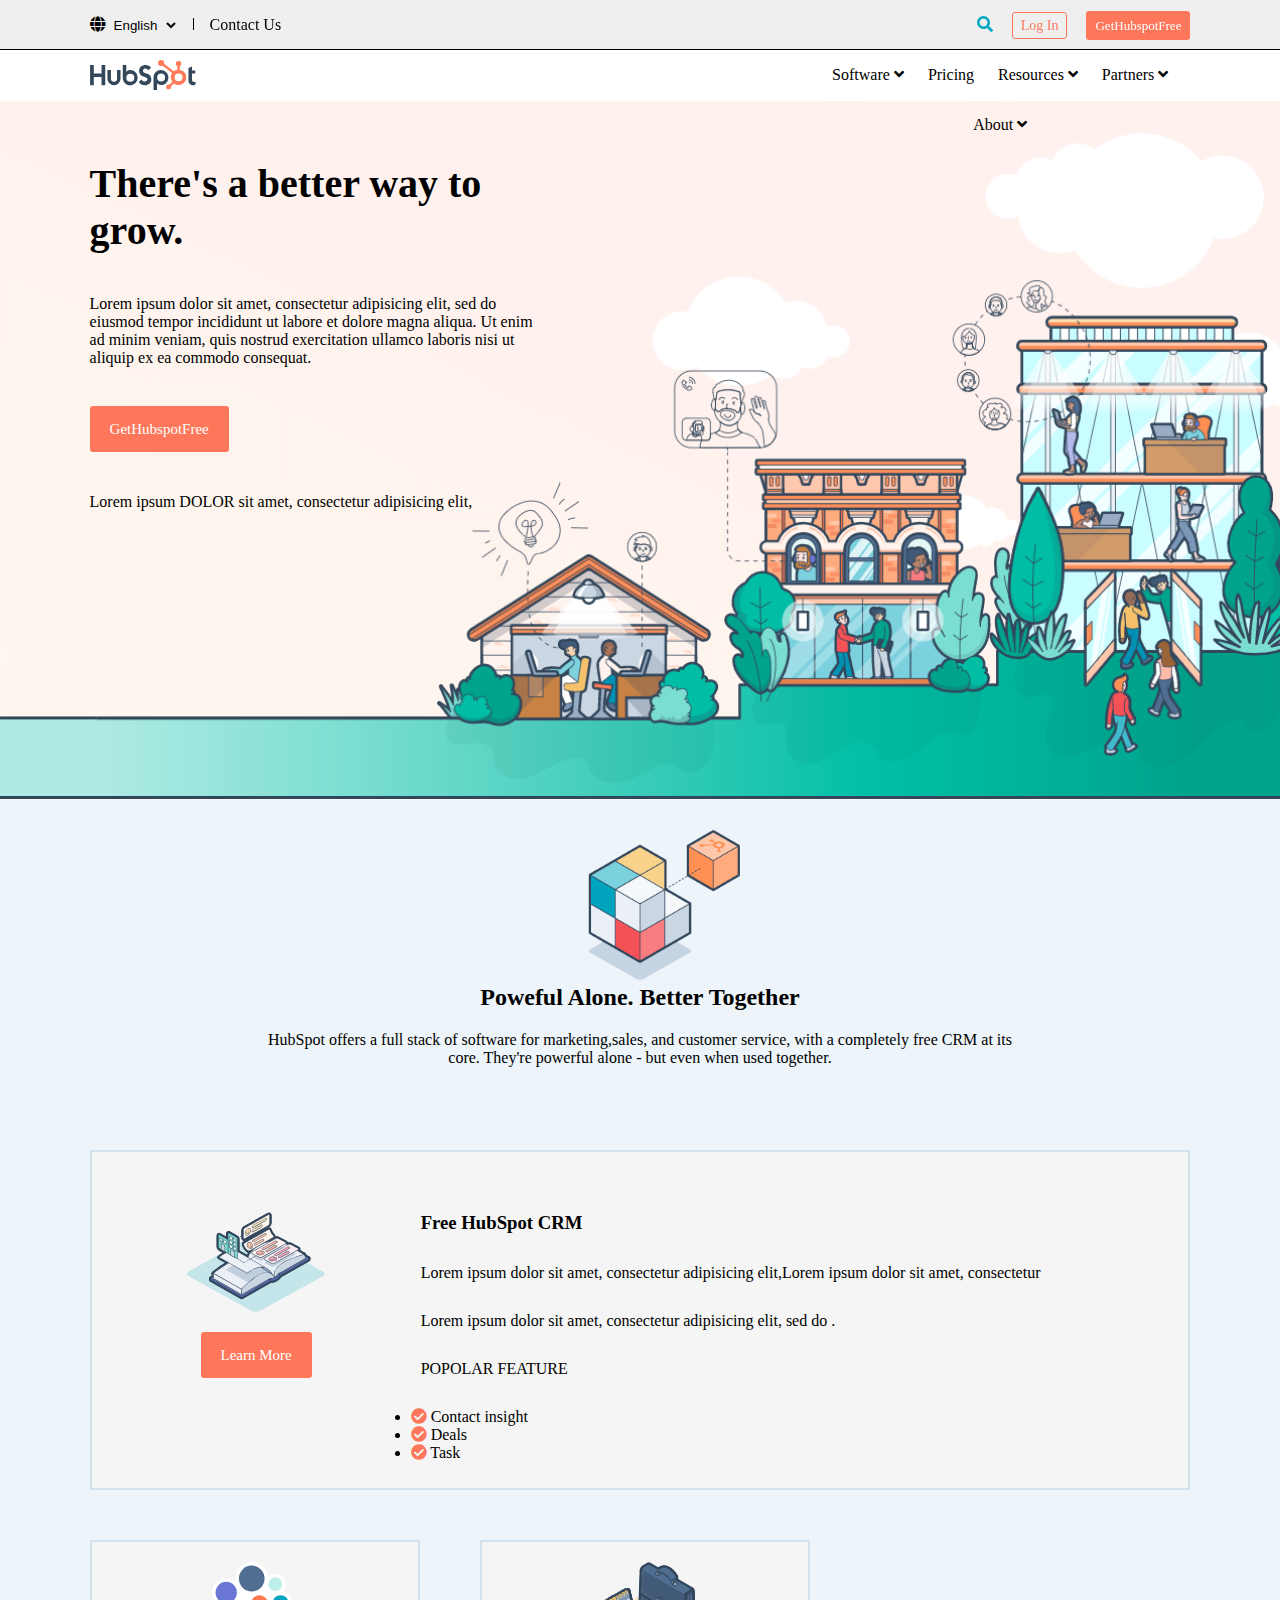
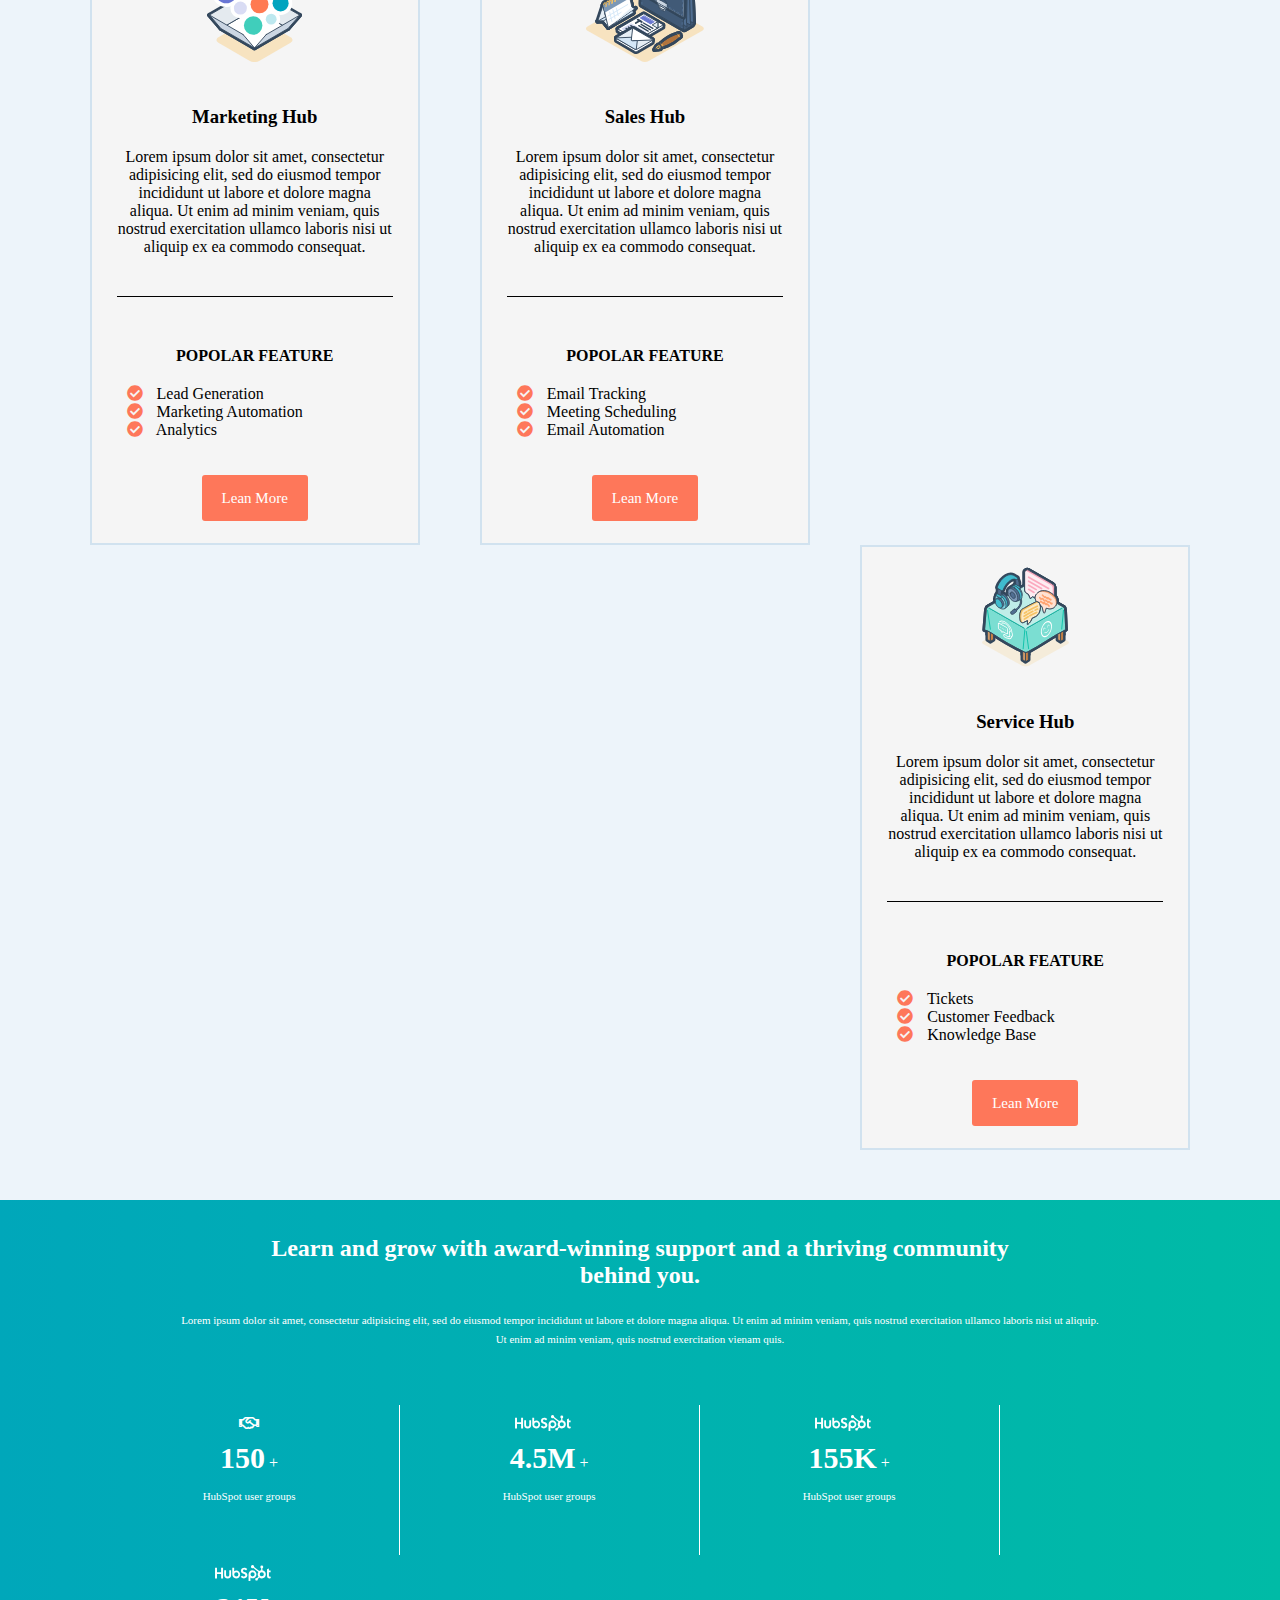
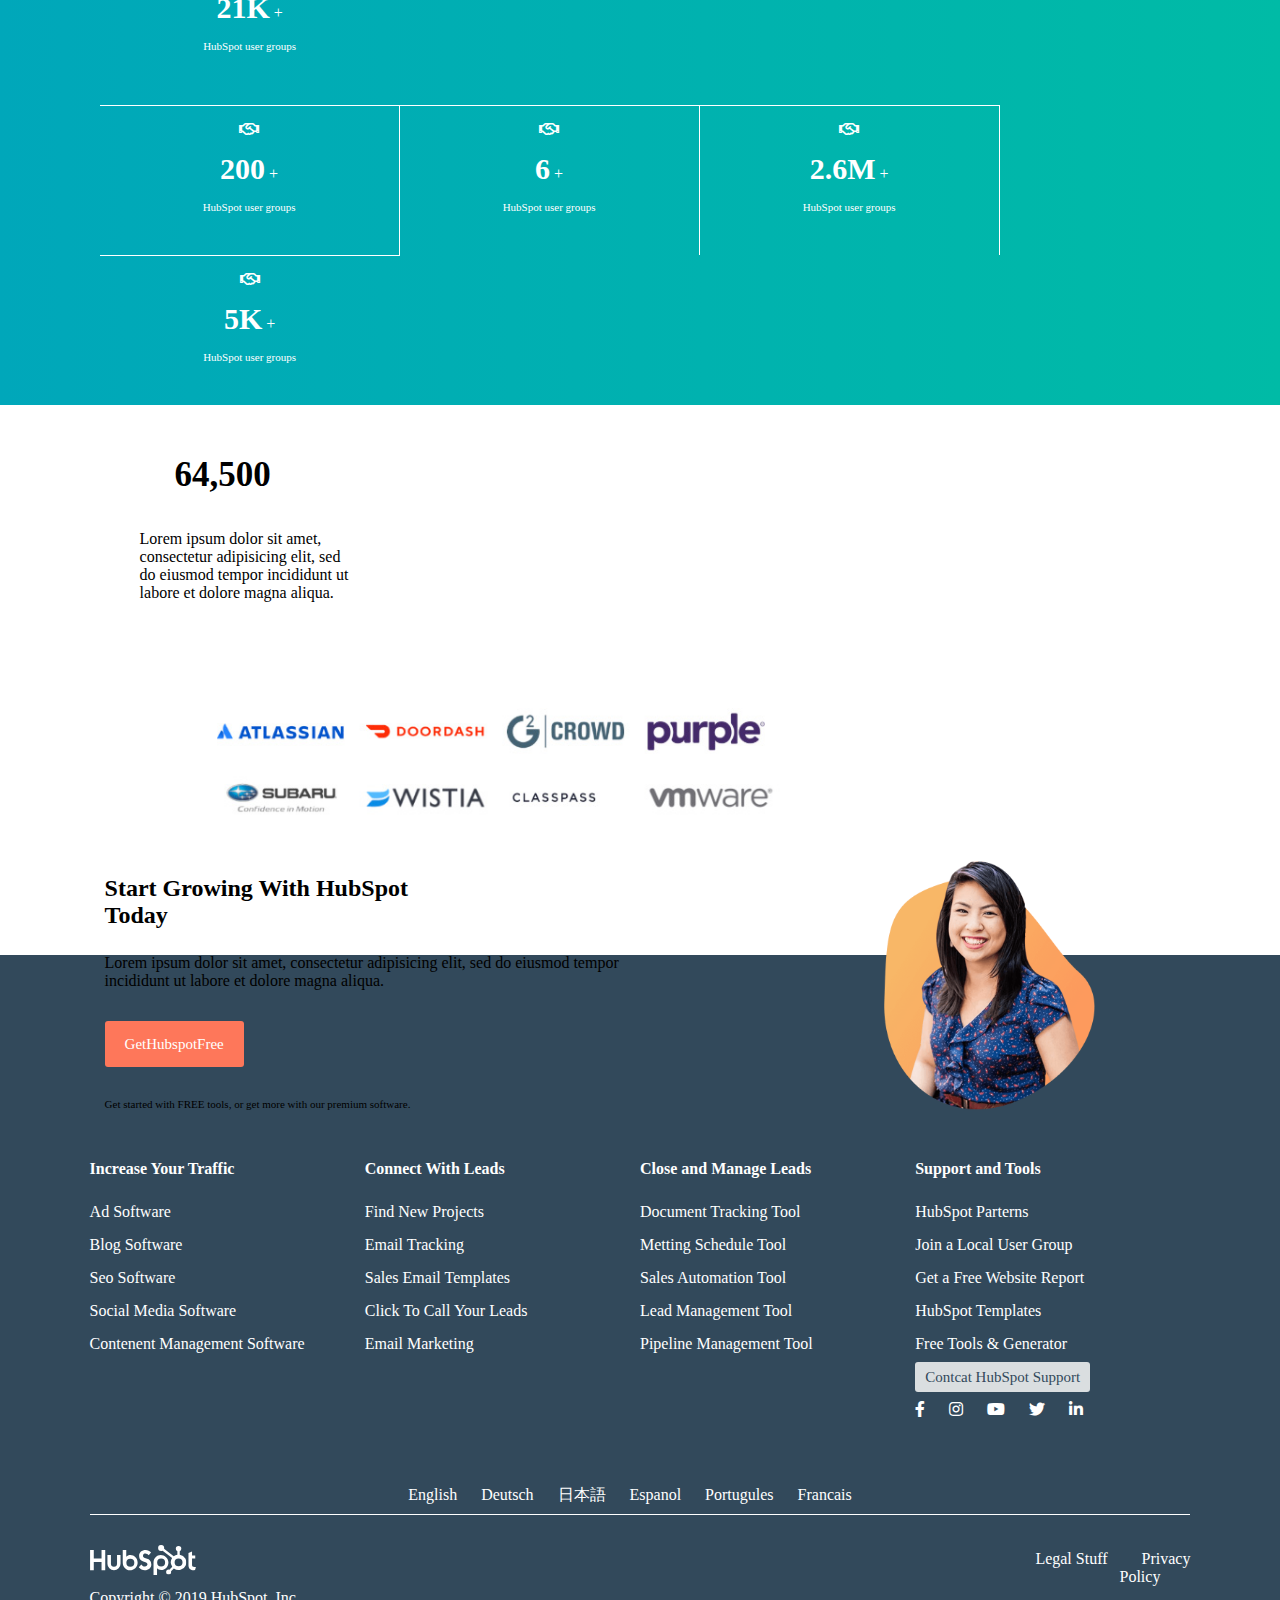
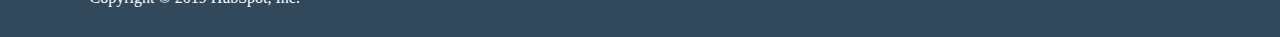
<file: index.html>
<!DOCTYPE html>
<html lang="en" dir="ltr">
  <head>
    <meta charset="utf-8">
    <link rel="stylesheet" href="https://cdnjs.cloudflare.com/ajax/libs/font-awesome/5.13.0/css/all.min.css">
    <link rel="stylesheet" href="css/main.css">
    <title>HubSpot</title>
  </head>
  <body>

<!-- 2 MENU IN ALTO -->

<header>

  <!-- BARRA FISSA -->

<div class="barrafix">
  <div class="centratura">
    <div class="fix50">
      <ul>
        <li> <a href="#"><i class="fas fa-globe"></i></a> </li>
        <li> <a href="#"> <select>
          <option value="">English</option>
          <option value="">Deutsch</option>
          <option value="">日本語</option>

      </select> </a> </li>
      <li id="asta" > <a href="#"></a> </li>
        <li> <a href="#"> Contact Us</a> </li>
      </ul>

    </div>
    <div class="fix50">
      <ul>
        <li id="li-1"> <a href="#"><i id=lente class="fas fa-search"></i></a> </li>
        <li id="li-2"> <a id="bot-bianco"href="#"> Log In</a> </li>
        <li> <a class="bottone-arancio"href="#"> GetHubspotFree</a> </li>
      </ul>

    </div>
  </div>
</div>

  <!-- BARRALOGOMENU -->
  <div class="barralogomenu">
      <div class="centratura">
        <div class="riga5">
          <img src="img/logo.svg" alt="logo">
        </div>
        <div class="riga5">

        </div>
        <div class="riga50x">
          <nav>
            <ul>
              <li><a href="#">Software <i class="fas fa-angle-down"></i></a></li>
              <li><a href="#">Pricing</li>
              <li><a href="#">Resources <i class="fas fa-angle-down"></i></a></li>
              <li><a href="#">Partners <i class="fas fa-angle-down"></i></a></li>
              <li><a href="#">About <i class="fas fa-angle-down"></i></a></li>
            </ul>
          </nav>
        </div>
      </div>
  </div>

</header>
<!--  -->

<main>

  <!-- SETTORE CASETTE ROSA -->
  <div id="settorerosa">
    <div class="centratura">
      <div class="bloccotesto">

        <div class="titolo">
          <h1>There's a better way to</h1>
          <p><h1>grow.</h1>
        </div>
        <div class="bloccotxt">
          Lorem ipsum dolor sit amet, consectetur adipisicing elit, sed do eiusmod tempor incididunt ut labore et dolore magna aliqua. Ut enim ad minim veniam, quis nostrud exercitation ullamco laboris nisi ut aliquip ex ea commodo consequat.
        </div>
        <p id="but" > <a class="bottone-arancio"href="#">GetHubspotFree</a> </p>
        <div class="bloccotxt">
          <p>Lorem ipsum DOLOR sit amet, consectetur adipisicing elit,</p>
        </div>


      </div>

    </div>

  </div>

  <!-- SETTORE GRIGIO CENTRALE -->
  <div id="settoregrigio">
    <div class="centratura">
      <!-- SEZIONE DOVE C'E' CUBO -->
      <div class="colonna100">
        <img id="cubo" src="img/cube.png" alt="cubo">
        <p><h2>Poweful Alone. Better Together</h2></p>

        <p>HubSpot offers a full stack of software for marketing,sales, and customer service, with a completely free CRM at its</p>
        <p>core. They're powerful alone - but even when used together.</p>

      </div>
      <!-- SEZIONE DOVE C'è CRM -->
      <div class="crm">
        <div class="colonnacrm">
          <img src="img/CRM-Illustration.svg" alt="libro">
          <p> <a class="bottone-arancio" href="#">Learn More</a> </p>
        </div>
        <div class="colonnacrm2">
          <h3>Free HubSpot CRM</h3>
          <p>Lorem ipsum dolor sit amet, consectetur adipisicing elit,Lorem ipsum dolor sit amet, consectetur  </p><p> Lorem ipsum dolor sit amet, consectetur adipisicing elit, sed do .</p>
          <p>POPOLAR FEATURE </p>
          <p> <ul>
            <li> <i class="fas fa-check-circle"></i> <a href="#">Contact insight</a> </li>
            <li> <i class="fas fa-check-circle"></i> <a href="#">Deals</a> </li>
            <li> <i class="fas fa-check-circle"></i> <a href="#">Task</a> </li>
          </ul> </p>

        </div>

      </div>
      <!-- BLOCCO CON 3 COLONNE -->
      <div class="trecolonne">

        <div class="colonna33">
          <img src="img/Marketing-Hub-Free.svg" alt="logo">
          <p> <h3>Marketing Hub</h3> </p>
          <p class="txtcolonna">Lorem ipsum dolor sit amet, consectetur adipisicing elit, sed do eiusmod tempor incididunt ut labore et dolore magna aliqua. Ut enim ad minim veniam, quis nostrud exercitation ullamco laboris nisi ut aliquip ex ea commodo consequat.</p>

          <div class="divisore">

          </div>

          <p class="popolar">POPOLAR FEATURE </p>

          <p> <ul>
            <li> <i class="fas fa-check-circle"></i> <a href="#">Lead Generation</a> </li>
            <li> <i class="fas fa-check-circle"></i> <a href="#">Marketing Automation</a> </li>
            <li> <i class="fas fa-check-circle"></i> <a href="#">Analytics</a> </li>
          </ul> </p>
          <p> <a class="bottone-arancio"href="#"> Lean More</a> </p>

        </div>

        <div class="colonna33">
            <img src="img/Sales-Professional-Illustration.svg" alt="logo">
            <p> <h3>Sales Hub</h3> </p>
            <p class="txtcolonna">Lorem ipsum dolor sit amet, consectetur adipisicing elit, sed do eiusmod tempor incididunt ut labore et dolore magna aliqua. Ut enim ad minim veniam, quis nostrud exercitation ullamco laboris nisi ut aliquip ex ea commodo consequat.</p>

            <div class="divisore">

            </div>

            <p class="popolar">POPOLAR FEATURE </p>

            <p> <ul>
              <li> <i class="fas fa-check-circle"></i> <a href="#">Email Tracking</a> </li>
              <li> <i class="fas fa-check-circle"></i> <a href="#">Meeting Scheduling</a> </li>
              <li> <i class="fas fa-check-circle"></i> <a href="#">Email Automation</a> </li>
            </ul> </p>
            <p> <a class="bottone-arancio"href="#"> Lean More</a> </p>
        </div>

        <div class="colonna33dx">
          <img src="img/Service-Hub-Illustration.svg" alt="logo">
          <p> <h3>Service Hub</h3> </p>
          <p class="txtcolonna">Lorem ipsum dolor sit amet, consectetur adipisicing elit, sed do eiusmod tempor incididunt ut labore et dolore magna aliqua. Ut enim ad minim veniam, quis nostrud exercitation ullamco laboris nisi ut aliquip ex ea commodo consequat.</p>

          <div class="divisore">

          </div>

          <p class="popolar">POPOLAR FEATURE </p>

          <p> <ul>
            <li> <i class="fas fa-check-circle"></i> <a href="#">Tickets</a> </li>
            <li> <i class="fas fa-check-circle"></i> <a href="#">Customer Feedback</a> </li>
            <li> <i class="fas fa-check-circle"></i> <a href="#">Knowledge Base</a> </li>
          </ul> </p>
          <p> <a class="bottone-arancio"href="#"> Lean More</a> </p>
      </div>
        </div>
      </div>
    </div>
  </div>

<!-- SETTORE AZZURRO -->
  <div id="settoreazzurro">
    <div class="centratura">
      <div class="colonna100b">
        <div class="settore-azz-titolo">
          <h2>Learn and grow with award-winning support and a thriving community</h2>
          <p> <h2>behind you.</h2> </p>
        </div>
        <div class="txtpiccolo">
          <p> Lorem ipsum dolor sit amet, consectetur adipisicing elit, sed do eiusmod tempor incididunt ut labore et dolore magna aliqua. Ut enim ad minim veniam, quis nostrud exercitation ullamco laboris nisi ut aliquip. </p>
          <p>Ut enim ad minim veniam, quis nostrud exercitation vienam quis. </p>
        </div>
      </div>

      <!-- PRIMA RIGA SCHEMA -->


      <div class="colonna100c">
        <div class="riga1-schema">
          <div class="alto primo">
            <i class="far fa-handshake"></i>
                <h4>150</h4> <span class="piu">+</span>
              <p class="txtpiccolo"> HubSpot user groups</p>
          </div>
          <div class="alto secondo">
            <img class="minilogo"src="img/logo.svg" alt="logo">
                <h4>4.5M</h4> <span class="piu">+</span>
              <p class="txtpiccolo"> HubSpot user groups</p>
          </div>
          <div class="alto terzo">
            <img class="minilogo"src="img/logo.svg" alt="logo">
                <h4>155K</h4> <span class="piu">+</span>
              <p class="txtpiccolo"> HubSpot user groups</p>

          </div>
          <div class="altox quarto">
            <img class="minilogo"src="img/logo.svg" alt="logo">
                <h4>21K</h4> <span class="piu">+</span>
              <p class="txtpiccolo"> HubSpot user groups</p>

          </div>
          </div>

          <!-- SECONDA RIGA SCHEMA -->


          <div class="riga2-schema">
            <div class="basso primo">
              <i class="far fa-handshake"></i>
                  <h4>200</h4> <span class="piu">+</span>
                <p class="txtpiccolo"> HubSpot user groups</p>
            </div>
            <div class="basso secondo">
              <i class="far fa-handshake"></i>
                  <h4>6</h4> <span class="piu">+</span>
                <p class="txtpiccolo"> HubSpot user groups</p>
            </div>
            <div class="basso terzo">
              <i class="far fa-handshake"></i>
                  <h4>2.6M</h4> <span class="piu">+</span>
                <p class="txtpiccolo"> HubSpot user groups</p>
            </div>
            <div class="bassox quarto">
              <i class="far fa-handshake"></i>
                  <h4>5K</h4> <span class="piu">+</span>
                <p class="txtpiccolo"> HubSpot user groups</p>
            </div>
        </div>


        </div>

    </div>

  </div>


  <!-- SETTORE GRIGIO TIPA -->


  <div id="settoretipa">
    <div class="centratura">
      <div class="riga1-tipa">
        <div class="colonna1">
          <h4>64,500</h4>
          <p>Lorem ipsum dolor sit amet, consectetur adipisicing elit, sed do eiusmod tempor incididunt ut labore et dolore magna aliqua.</p>
        </div>
        <div class="colonna2">
          <img id="aziende" src="img/aziende.jpg" alt="aziende">

        </div>
        </div>
        <div class="riga2-tipa">
          <div class="colonna1">
            <h2>Start Growing With HubSpot</h2>
            <p> <h2>Today</h2> </p>
            <p id=testo>Lorem ipsum dolor sit amet, consectetur adipisicing elit, sed do eiusmod tempor incididunt ut labore et dolore magna aliqua. </p>
            <p id="bottone"> <a class="bottone-arancio" href="#"> GetHubspotFree</a> </p>
            <p class="txtpiccolo"> Get started with FREE tools, or get more with our premium software.</p>
          </div>
          <div class="colonna2">
            <img src="img/woman.webp" alt="tipa">
          </div>
      </div>
    </div>
  </div>
</main>

<!-- FOOTER -->
<footer>
  <div class="centratura">
    <div class="footmain">
      <div class="colonna25">
        <h4>Increase Your Traffic</h4>
        <p> <ul>
          <li> <a href="#"> Ad Software</a> </li>
          <li> <a href="#"> Blog Software</a> </li>
          <li> <a href="#"> Seo Software</a> </li>
          <li> <a href="#"> Social Media Software</a> </li>
          <li> <a href="#"> Contenent Management Software</a> </li>
        </ul> </p>

      </div>

      <div class="colonna25">
        <h4>Connect With Leads</h4>
        <p> <ul>
          <li> <a href="#"> Find New Projects</a> </li>
          <li> <a href="#"> Email Tracking</a> </li>
          <li> <a href="#"> Sales Email Templates</a> </li>
          <li> <a href="#"> Click To Call Your Leads</a> </li>
          <li> <a href="#"> Email Marketing</a> </li>
        </ul> </p>
      </div>

      <div class="colonna25">
        <h4>Close and Manage Leads</h4>
        <p> <ul>
          <li> <a href="#"> Document Tracking Tool</a> </li>
          <li> <a href="#"> Metting Schedule Tool</a> </li>
          <li> <a href="#"> Sales Automation Tool</a> </li>
          <li> <a href="#"> Lead Management Tool</a> </li>
          <li> <a href="#"> Pipeline Management Tool</a> </li>
        </ul> </p>
      </div>

      <div class="colonna25">
        <h4>Support and Tools</h4>
        <p> <ul>
          <li> <a href="#"> HubSpot Parterns</a> </li>
          <li> <a href="#"> Join a Local User Group</a> </li>
          <li> <a href="#"> Get a Free Website Report</a> </li>
          <li> <a href="#"> HubSpot Templates</a> </li>
          <li> <a href="#"> Free Tools & Generator</a> </li>
          <li> <a id="abot" href="#"> Contcat HubSpot Support</a> </li>
          <ul2>
            <li> <a href="#"> <i class="fab fa-facebook-f"></i></a> </li>
            <li> <a href="#"> <i class="fab fa-instagram"></i></a> </li>
            <li> <a href="#"> <i class="fab fa-youtube"></i></a> </li>
            <li> <a href="#"> <i class="fab fa-twitter"></i></a> </li>
            <li> <a href="#"> <i class="fab fa-linkedin-in"></i></a> </li>
          </ul2>

        </ul> </p>
      </div>

    </div>
    <div class="linguafoot">
      <a href="#">English</a>
      <a href="#">Deutsch</a>
      <a href="#">日本語</a>
      <a href="#">Espanol</a>
      <a href="#">Portugules</a>
      <a href="#">Francais</a>
    </div>
    <div class="footbot">
      <div class="riga50">
        <img src="img/logo.svg" alt="logo">
        <p>Copyright &copy; 2019 HubSpot, Inc.</p>
      </div>
      <div class="riga50dx">
        <a href="#"> Legal Stuff</a>
        <a href="#"> Privacy Policy</a>
      </div>
    </div>

  </div>

</footer>

  </body>
</html>
</file>
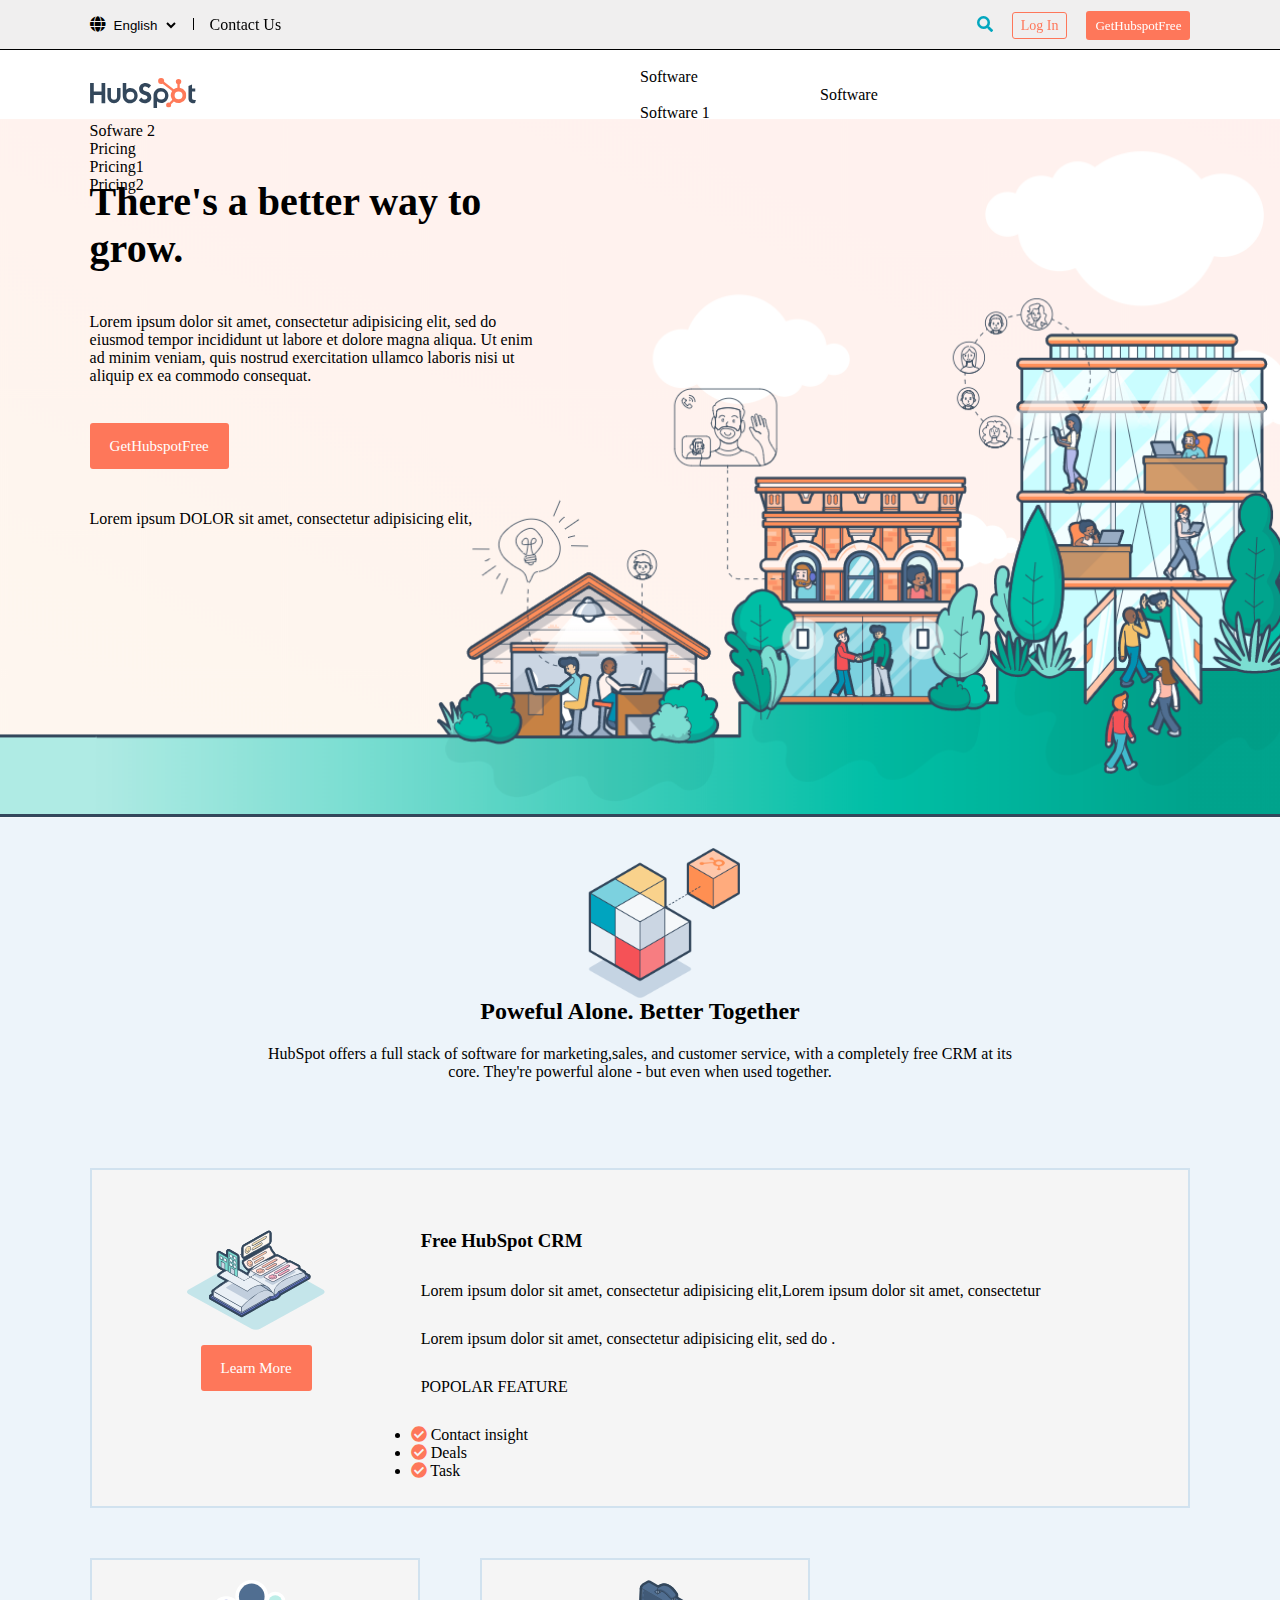
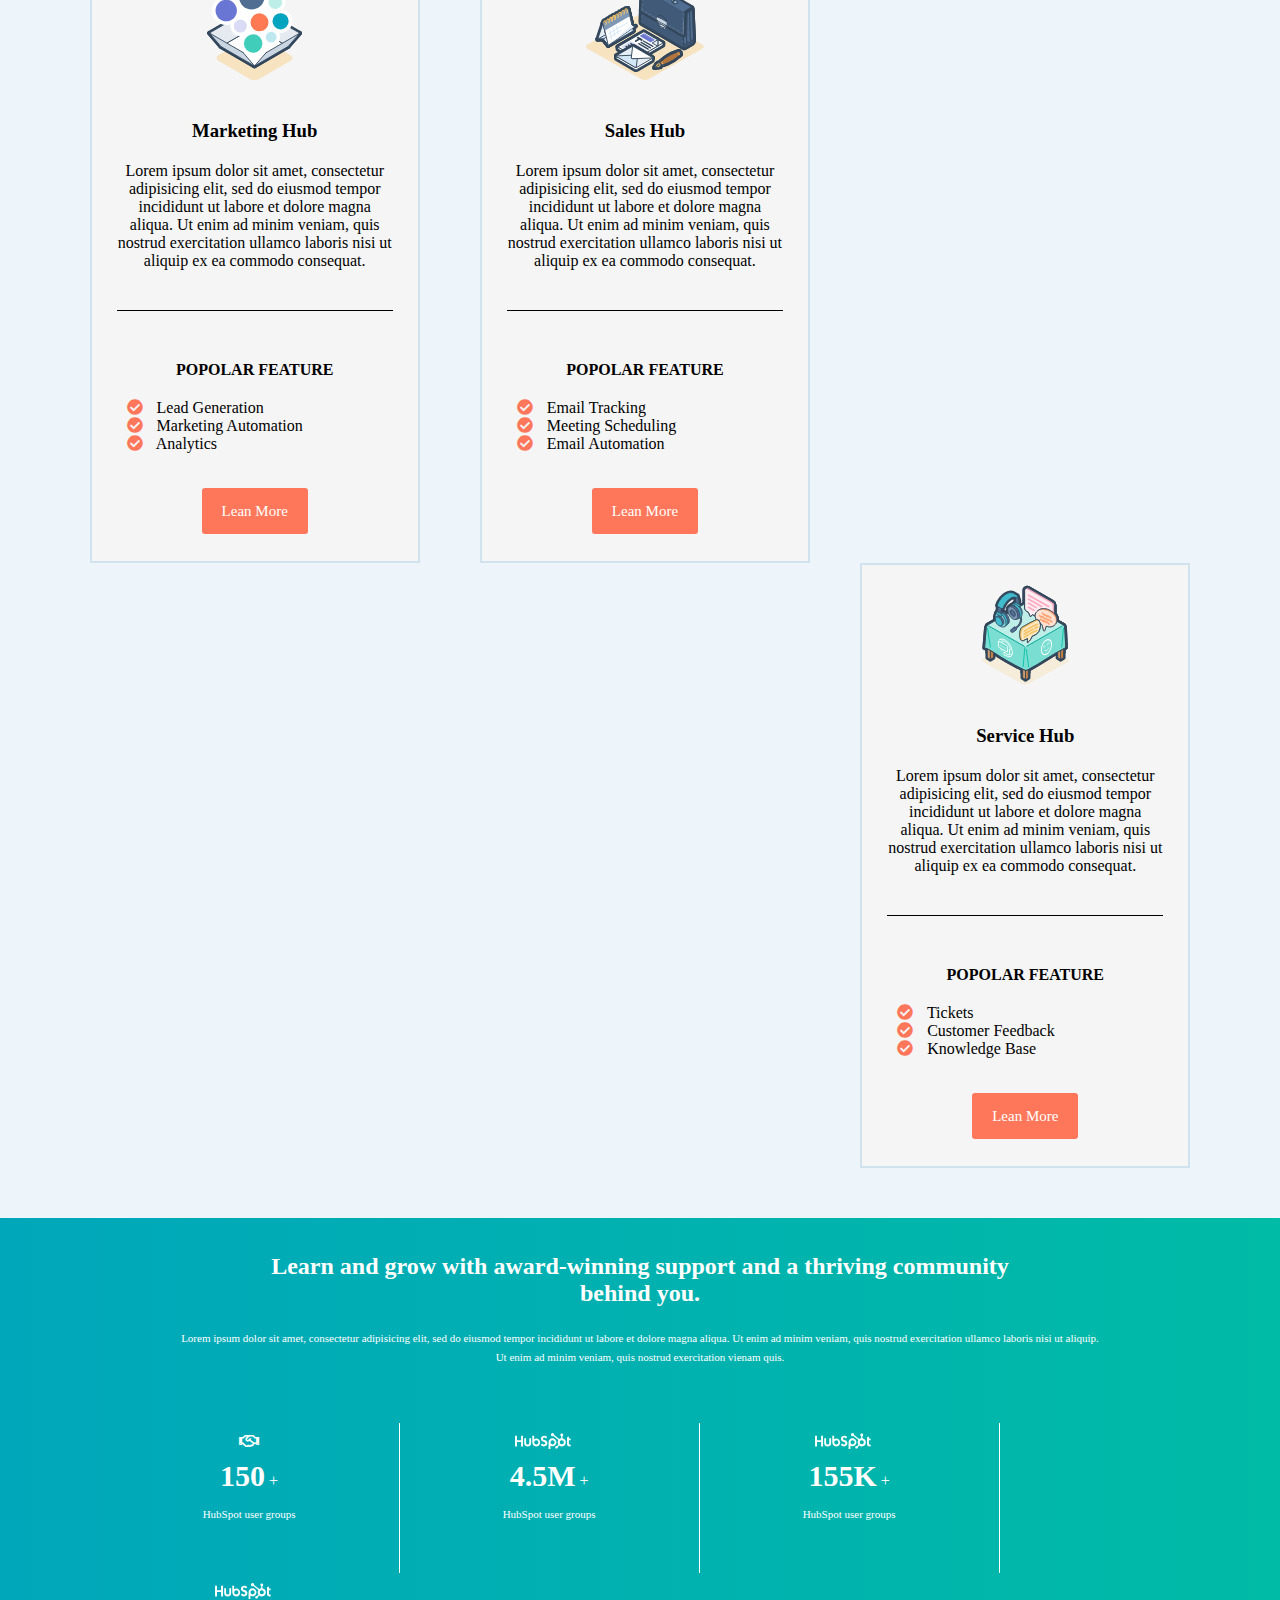
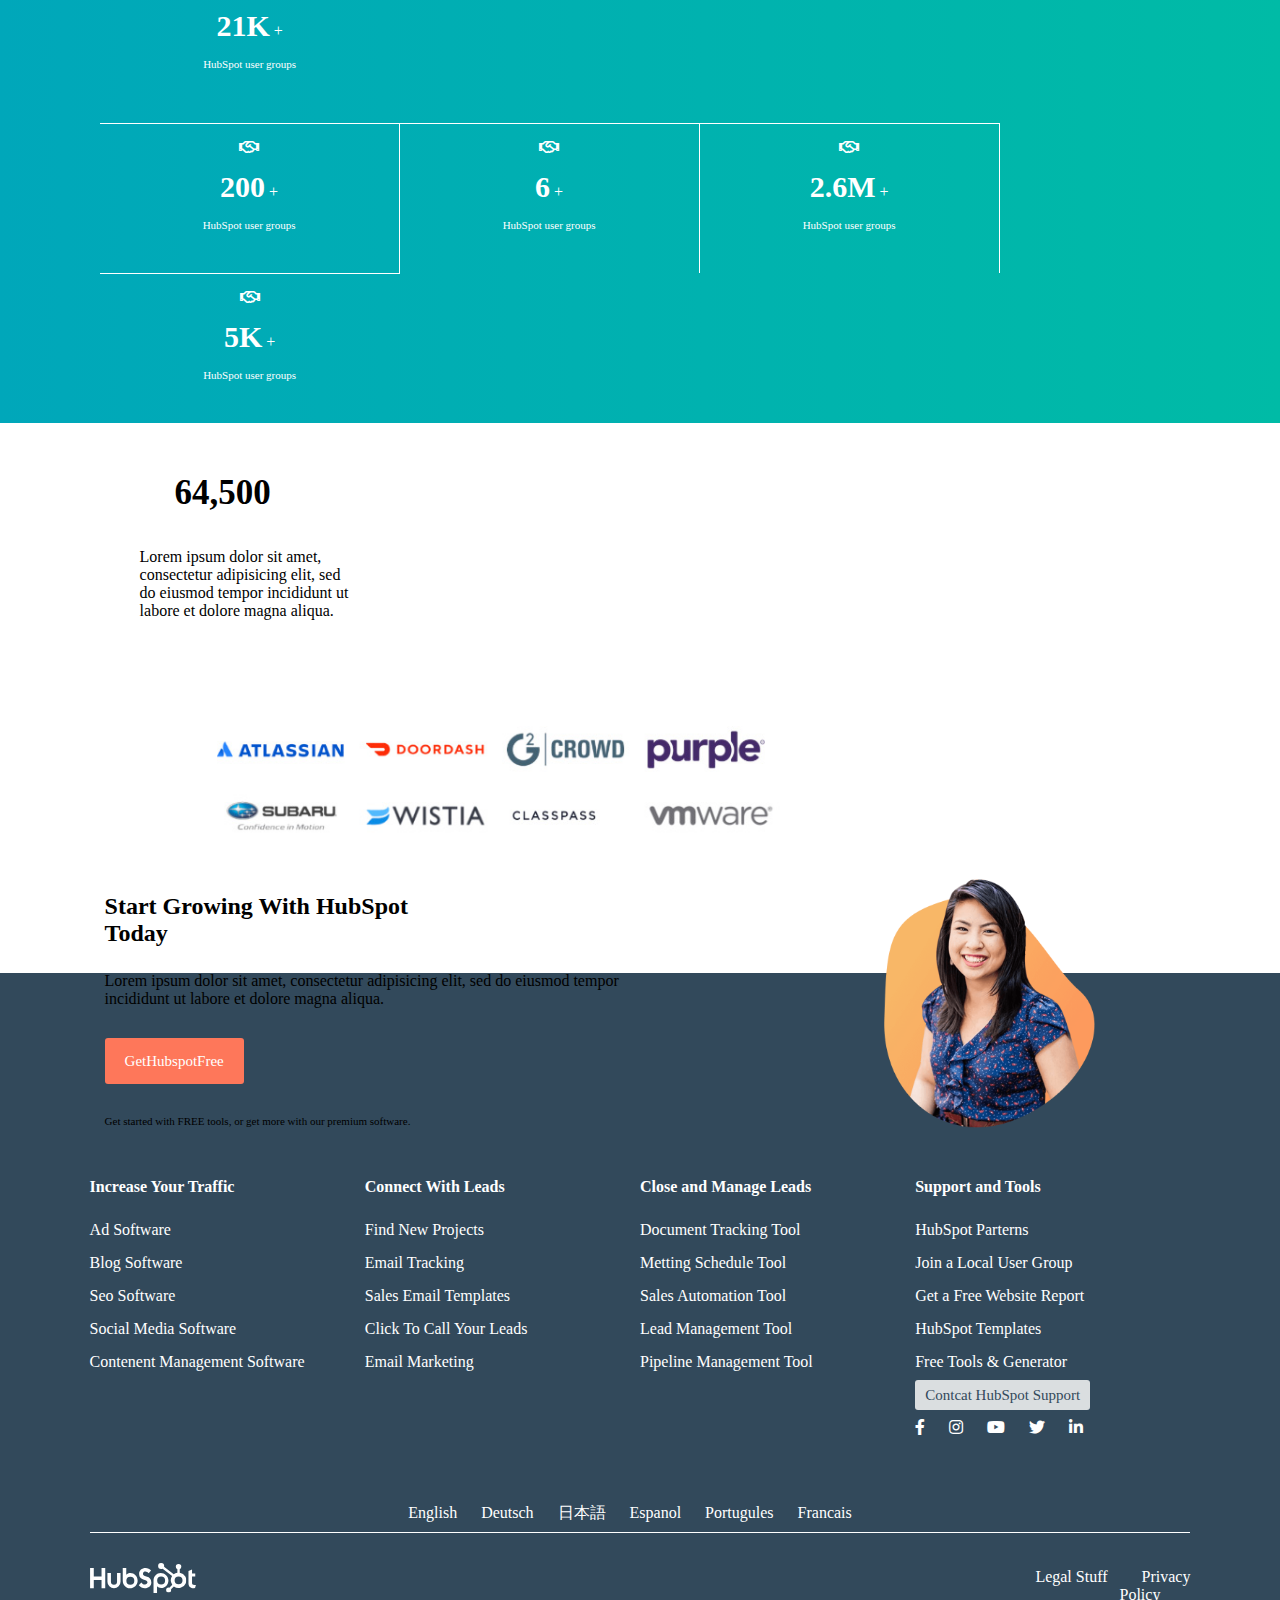
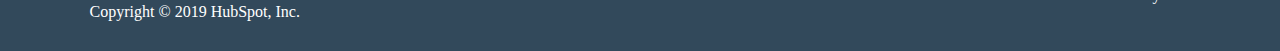
<file: bonus-NO/index.html>
!DOCTYPE html>
<html lang="en" dir="ltr">
  <head>
    <meta charset="utf-8">
    <link rel="stylesheet" href="https://cdnjs.cloudflare.com/ajax/libs/font-awesome/5.13.0/css/all.min.css">
    <link rel="stylesheet" href="css/main2.css">
    <title>HubSpot</title>
  </head>
  <body>

<!-- 2 MENU IN ALTO -->

<header>

  <!-- BARRA FISSA -->

<div class="barrafix">
  <div class="centratura">
    <div class="fix50">
      <ul>
        <li> <a href="#"><i class="fas fa-globe"></i></a> </li>
        <li> <a href="#"> <select>
          <option value="">English</option>
          <option value="">Deutsch</option>
          <option value="">日本語</option>

      </select> </a> </li>
      <li id="asta" > <a href="#"></a> </li>
        <li> <a href="#"> Contact Us</a> </li>
      </ul>

    </div>
    <div class="fix50">
      <ul>
        <li id="li-1"> <a href="#"><i id=lente class="fas fa-search"></i></a> </li>
        <li id="li-2"> <a id="bot-bianco"href="#"> Log In</a> </li>
        <li> <a class="bottone-arancio"href="#"> GetHubspotFree</a> </li>
      </ul>

    </div>
  </div>
</div>

  <!-- BARRALOGOMENU -->
  <div class="barralogomenu">
      <div class="centratura">
        <div class="riga5">
          <img src="img/logo.svg" alt="logo">
        </div>
        <div class="riga5">

        </div>
        <div class="dropdown">
          <span>Software</span>
          <div class="dropdown-content">
            <nav>
              <ul>
                <li> <a href=""> Software</a> </li>
              </ul>
            </nav>
            <p>Software 1</p>
            <p>Sofware 2</p>
            <span>Pricing</span>
            <p>Pricing1</p>
            <p>Pricing2</p>
          </div>
        <!-- <div class="riga50x">
          <nav>
            <ul>
              <li><a href="#">Software <i class="fas fa-angle-down"></i></a></li>
              <li><a href="#">Pricing</li>
              <li><a href="#">Resources <i class="fas fa-angle-down"></i></a></li>
              <li><a href="#">Partners <i class="fas fa-angle-down"></i></a></li>
              <li><a href="#">About <i class="fas fa-angle-down"></i></a></li>
            </ul>
          </nav>
        </div> -->
      </div>
  </div>

</header>
<!--  -->

<main>

  <!-- SETTORE CASETTE ROSA -->
  <div id="settorerosa">
    <div class="centratura">
      <div class="bloccotesto">

        <div class="titolo">
          <h1>There's a better way to</h1>
          <p><h1>grow.</h1>
        </div>
        <div class="bloccotxt">
          Lorem ipsum dolor sit amet, consectetur adipisicing elit, sed do eiusmod tempor incididunt ut labore et dolore magna aliqua. Ut enim ad minim veniam, quis nostrud exercitation ullamco laboris nisi ut aliquip ex ea commodo consequat.
        </div>
        <p id="but" > <a class="bottone-arancio"href="#">GetHubspotFree</a> </p>
        <div class="bloccotxt">
          <p>Lorem ipsum DOLOR sit amet, consectetur adipisicing elit,</p>
        </div>


      </div>

    </div>

  </div>

  <!-- SETTORE GRIGIO CENTRALE -->
  <div id="settoregrigio">
    <div class="centratura">
      <!-- SEZIONE DOVE C'E' CUBO -->
      <div class="colonna100">
        <img id="cubo" src="img/cube.png" alt="cubo">
        <p><h2>Poweful Alone. Better Together</h2></p>

        <p>HubSpot offers a full stack of software for marketing,sales, and customer service, with a completely free CRM at its</p>
        <p>core. They're powerful alone - but even when used together.</p>

      </div>
      <!-- SEZIONE DOVE C'è CRM -->
      <div class="crm">
        <div class="colonnacrm">
          <img src="img/CRM-Illustration.svg" alt="libro">
          <p> <a class="bottone-arancio" href="#">Learn More</a> </p>
        </div>
        <div class="colonnacrm2">
          <h3>Free HubSpot CRM</h3>
          <p>Lorem ipsum dolor sit amet, consectetur adipisicing elit,Lorem ipsum dolor sit amet, consectetur  </p><p> Lorem ipsum dolor sit amet, consectetur adipisicing elit, sed do .</p>
          <p>POPOLAR FEATURE </p>
          <p> <ul>
            <li> <i class="fas fa-check-circle"></i> <a href="#">Contact insight</a> </li>
            <li> <i class="fas fa-check-circle"></i> <a href="#">Deals</a> </li>
            <li> <i class="fas fa-check-circle"></i> <a href="#">Task</a> </li>
          </ul> </p>

        </div>

      </div>
      <!-- BLOCCO CON 3 COLONNE -->
      <div class="trecolonne">

        <div class="colonna33">
          <img src="img/Marketing-Hub-Free.svg" alt="logo">
          <p> <h3>Marketing Hub</h3> </p>
          <p class="txtcolonna">Lorem ipsum dolor sit amet, consectetur adipisicing elit, sed do eiusmod tempor incididunt ut labore et dolore magna aliqua. Ut enim ad minim veniam, quis nostrud exercitation ullamco laboris nisi ut aliquip ex ea commodo consequat.</p>

          <div class="divisore">

          </div>

          <p class="popolar">POPOLAR FEATURE </p>

          <p> <ul>
            <li> <i class="fas fa-check-circle"></i> <a href="#">Lead Generation</a> </li>
            <li> <i class="fas fa-check-circle"></i> <a href="#">Marketing Automation</a> </li>
            <li> <i class="fas fa-check-circle"></i> <a href="#">Analytics</a> </li>
          </ul> </p>
          <p> <a class="bottone-arancio"href="#"> Lean More</a> </p>

        </div>

        <div class="colonna33">
            <img src="img/Sales-Professional-Illustration.svg" alt="logo">
            <p> <h3>Sales Hub</h3> </p>
            <p class="txtcolonna">Lorem ipsum dolor sit amet, consectetur adipisicing elit, sed do eiusmod tempor incididunt ut labore et dolore magna aliqua. Ut enim ad minim veniam, quis nostrud exercitation ullamco laboris nisi ut aliquip ex ea commodo consequat.</p>

            <div class="divisore">

            </div>

            <p class="popolar">POPOLAR FEATURE </p>

            <p> <ul>
              <li> <i class="fas fa-check-circle"></i> <a href="#">Email Tracking</a> </li>
              <li> <i class="fas fa-check-circle"></i> <a href="#">Meeting Scheduling</a> </li>
              <li> <i class="fas fa-check-circle"></i> <a href="#">Email Automation</a> </li>
            </ul> </p>
            <p> <a class="bottone-arancio"href="#"> Lean More</a> </p>
        </div>

        <div class="colonna33dx">
          <img src="img/Service-Hub-Illustration.svg" alt="logo">
          <p> <h3>Service Hub</h3> </p>
          <p class="txtcolonna">Lorem ipsum dolor sit amet, consectetur adipisicing elit, sed do eiusmod tempor incididunt ut labore et dolore magna aliqua. Ut enim ad minim veniam, quis nostrud exercitation ullamco laboris nisi ut aliquip ex ea commodo consequat.</p>

          <div class="divisore">

          </div>

          <p class="popolar">POPOLAR FEATURE </p>

          <p> <ul>
            <li> <i class="fas fa-check-circle"></i> <a href="#">Tickets</a> </li>
            <li> <i class="fas fa-check-circle"></i> <a href="#">Customer Feedback</a> </li>
            <li> <i class="fas fa-check-circle"></i> <a href="#">Knowledge Base</a> </li>
          </ul> </p>
          <p> <a class="bottone-arancio"href="#"> Lean More</a> </p>
      </div>
        </div>
      </div>
    </div>
  </div>

<!-- SETTORE AZZURRO -->
  <div id="settoreazzurro">
    <div class="centratura">
      <div class="colonna100b">
        <div class="settore-azz-titolo">
          <h2>Learn and grow with award-winning support and a thriving community</h2>
          <p> <h2>behind you.</h2> </p>
        </div>
        <div class="txtpiccolo">
          <p> Lorem ipsum dolor sit amet, consectetur adipisicing elit, sed do eiusmod tempor incididunt ut labore et dolore magna aliqua. Ut enim ad minim veniam, quis nostrud exercitation ullamco laboris nisi ut aliquip. </p>
          <p>Ut enim ad minim veniam, quis nostrud exercitation vienam quis. </p>
        </div>
      </div>

      <!-- PRIMA RIGA SCHEMA -->


      <div class="colonna100c">
        <div class="riga1-schema">
          <div class="alto primo">
            <i class="far fa-handshake"></i>
                <h4>150</h4> <span class="piu">+</span>
              <p class="txtpiccolo"> HubSpot user groups</p>
          </div>
          <div class="alto secondo">
            <img class="minilogo"src="img/logo.svg" alt="logo">
                <h4>4.5M</h4> <span class="piu">+</span>
              <p class="txtpiccolo"> HubSpot user groups</p>
          </div>
          <div class="alto terzo">
            <img class="minilogo"src="img/logo.svg" alt="logo">
                <h4>155K</h4> <span class="piu">+</span>
              <p class="txtpiccolo"> HubSpot user groups</p>

          </div>
          <div class="altox quarto">
            <img class="minilogo"src="img/logo.svg" alt="logo">
                <h4>21K</h4> <span class="piu">+</span>
              <p class="txtpiccolo"> HubSpot user groups</p>

          </div>
          </div>

          <!-- SECONDA RIGA SCHEMA -->


          <div class="riga2-schema">
            <div class="basso primo">
              <i class="far fa-handshake"></i>
                  <h4>200</h4> <span class="piu">+</span>
                <p class="txtpiccolo"> HubSpot user groups</p>
            </div>
            <div class="basso secondo">
              <i class="far fa-handshake"></i>
                  <h4>6</h4> <span class="piu">+</span>
                <p class="txtpiccolo"> HubSpot user groups</p>
            </div>
            <div class="basso terzo">
              <i class="far fa-handshake"></i>
                  <h4>2.6M</h4> <span class="piu">+</span>
                <p class="txtpiccolo"> HubSpot user groups</p>
            </div>
            <div class="bassox quarto">
              <i class="far fa-handshake"></i>
                  <h4>5K</h4> <span class="piu">+</span>
                <p class="txtpiccolo"> HubSpot user groups</p>
            </div>
        </div>


        </div>

    </div>

  </div>


  <!-- SETTORE GRIGIO TIPA -->


  <div id="settoretipa">
    <div class="centratura">
      <div class="riga1-tipa">
        <div class="colonna1">
          <h4>64,500</h4>
          <p>Lorem ipsum dolor sit amet, consectetur adipisicing elit, sed do eiusmod tempor incididunt ut labore et dolore magna aliqua.</p>
        </div>
        <div class="colonna2">
          <img id="aziende" src="img/aziende.jpg" alt="aziende">

        </div>
        </div>
        <div class="riga2-tipa">
          <div class="colonna1">
            <h2>Start Growing With HubSpot</h2>
            <p> <h2>Today</h2> </p>
            <p id=testo>Lorem ipsum dolor sit amet, consectetur adipisicing elit, sed do eiusmod tempor incididunt ut labore et dolore magna aliqua. </p>
            <p id="bottone"> <a class="bottone-arancio" href="#"> GetHubspotFree</a> </p>
            <p class="txtpiccolo"> Get started with FREE tools, or get more with our premium software.</p>
          </div>
          <div class="colonna2">
            <img src="img/woman.webp" alt="tipa">
          </div>
      </div>
    </div>
  </div>
</main>

<!-- FOOTER -->
<footer>
  <div class="centratura">
    <div class="footmain">
      <div class="colonna25">
        <h4>Increase Your Traffic</h4>
        <p> <ul>
          <li> <a href="#"> Ad Software</a> </li>
          <li> <a href="#"> Blog Software</a> </li>
          <li> <a href="#"> Seo Software</a> </li>
          <li> <a href="#"> Social Media Software</a> </li>
          <li> <a href="#"> Contenent Management Software</a> </li>
        </ul> </p>

      </div>

      <div class="colonna25">
        <h4>Connect With Leads</h4>
        <p> <ul>
          <li> <a href="#"> Find New Projects</a> </li>
          <li> <a href="#"> Email Tracking</a> </li>
          <li> <a href="#"> Sales Email Templates</a> </li>
          <li> <a href="#"> Click To Call Your Leads</a> </li>
          <li> <a href="#"> Email Marketing</a> </li>
        </ul> </p>
      </div>

      <div class="colonna25">
        <h4>Close and Manage Leads</h4>
        <p> <ul>
          <li> <a href="#"> Document Tracking Tool</a> </li>
          <li> <a href="#"> Metting Schedule Tool</a> </li>
          <li> <a href="#"> Sales Automation Tool</a> </li>
          <li> <a href="#"> Lead Management Tool</a> </li>
          <li> <a href="#"> Pipeline Management Tool</a> </li>
        </ul> </p>
      </div>

      <div class="colonna25">
        <h4>Support and Tools</h4>
        <p> <ul>
          <li> <a href="#"> HubSpot Parterns</a> </li>
          <li> <a href="#"> Join a Local User Group</a> </li>
          <li> <a href="#"> Get a Free Website Report</a> </li>
          <li> <a href="#"> HubSpot Templates</a> </li>
          <li> <a href="#"> Free Tools & Generator</a> </li>
          <li> <a id="abot" href="#"> Contcat HubSpot Support</a> </li>
          <ul2>
            <li> <a href="#"> <i class="fab fa-facebook-f"></i></a> </li>
            <li> <a href="#"> <i class="fab fa-instagram"></i></a> </li>
            <li> <a href="#"> <i class="fab fa-youtube"></i></a> </li>
            <li> <a href="#"> <i class="fab fa-twitter"></i></a> </li>
            <li> <a href="#"> <i class="fab fa-linkedin-in"></i></a> </li>
          </ul2>

        </ul> </p>
      </div>

    </div>
    <div class="linguafoot">
      <a href="#">English</a>
      <a href="#">Deutsch</a>
      <a href="#">日本語</a>
      <a href="#">Espanol</a>
      <a href="#">Portugules</a>
      <a href="#">Francais</a>
    </div>
    <div class="footbot">
      <div class="riga50">
        <img src="img/logo.svg" alt="logo">
        <p>Copyright &copy; 2019 HubSpot, Inc.</p>
      </div>
      <div class="riga50dx">
        <a href="#"> Legal Stuff</a>
        <a href="#"> Privacy Policy</a>
      </div>
    </div>

  </div>

</footer>

  </body>
</html>
</file>
<file: css/main.css>
*{
  margin: 0;
  padding: 0;
  box-sizing: border-box;
}


.centratura{
  padding: 0 7%;
}

.centratura::after{
  content: "";
  display: table;
  clear: both;
}


/* BARRA FISSA */

.barrafix{
  width: 100%;
  height: 50px;
  line-height: 50px;
  background-color: #f0efef;
  position: fixed;
  z-index: 999;
  top:0;
  left:0;
  border-bottom: 1px solid black;
}

.barrafix::after{
  content: "";
  display: table;
  clear: both;
}
.fix50{
  float:left;
  width: 50%
}

.fix50 li{
  display: inline-block;
}


select{
  border: none;
  background-color: transparent;
}

#asta{
  padding: 6px;
  border-left: 1px solid black;
  margin-left: 10px;
}

.barrafix .fix50:last-of-type {
  float:right;
  text-align: right;
}

#lente{
  color: #03a7bf;
}

#bot-bianco{
  padding: 5px 8px;
  border: 1px solid #fe775a;
  color:#fe775a;
  background-color: transparent;
  border-radius: 3px;
  font-size: 14px;
}

.fix50 .bottone-arancio{
  padding: 7px 9px;
  font-size: 13px;
}


#li-1{
  padding-right: 15px;
}

#li-2{
  padding-right: 15px;
}

/* BARRALOGOMENU */

.riga5{
  float: left;
  width: 25%;
  height: 50px;
  text-align: center;
  line-height: 50px;

}
.riga50x{
  float: left;
  width: 50%;
  height: 50px;
  text-align: center;
  line-height: 50px;
}

.riga50::after{
  content: "";
  display:table;
  clear: both;
}

.riga5 .bottone-arancio{
  padding: 7px 10px;
  background-color: #fe775a;
  color: white;
  border-radius: 3px;
  font-size: 15px;
  margin-left: 30px;
}


.barralogomenu{
  width: 100%;
  height: 50px;
  background-color: white;
  margin-top: 50px;

}

.barralogomenu img{
  margin-right: 200px;
  margin-top: 10px;
}


nav{
  display: inline-block;
}

.barralogomenu ul{
  display: inline-block;
  margin-left: 170px;
}

.barralogomenu li{
  display:inline-block;
  padding: 0 10px;
}

a{
  text-decoration: none;
  color: black;
}


/* SETTORE ROSA JUMBO */


#settorerosa{
  height: 700px;
  width: 100%;
  background-image: url(../img/jumbotron.png);
  background-position: center;
  background-repeat: no-repeat;
  background-size:cover;
  padding-top:30px;
}

.titolo{
  height: 100px;
  width: 450px;
  margin: 30px 0;
  font-size: 20px;
}

.bloccotxt{
  height: 100px;
  width: 450px;
  padding-top: 5px;
}


/* SETTORE GRIGIO */


#settoregrigio{
  height: auto;
  width: 100%;
  background-color: #edf4fa;
}

/* BLOCCO CUBO */

.colonna100{
  height: 350px;
  width: 100%;
  margin-left: auto;
  margin-right: auto;
  text-align: center;
  display: block;
}

#cubo{
  height: 150px;
  width: auto;
  margin-top: 30px;
}

/* BLOCCO CRM */

.colonna100 h2{
  margin-bottom: 20px;
}

.crm:after{
  content: "";
  display:table;
  clear:both;
}

.crm{
  background-color: #f5f5f5;
  border: 2px solid #d1e2ef;
  height: 340px;
}

.crmtxt{
  float: left;
  width: 70%;
  min-height: 250px;
}
.crm img{
  height: 100px;
  width: auto;
  margin-top: 60px;
}

.crm h3{
  margin-top: 60px;
}

.crm p{
  margin-top: 30px;
}

.colonnacrm{
  float: left;
  width: 30%;
  height: 100%;
  margin-left: auto;
  margin-right: auto;
  text-align: center;

}

.colonnacrm2{
  float: left;
  width: 70%;
  height: 100%;
  margin-left: auto;
  margin-right: auto;

}
.colonnacrm2 i{
  color: #fe775a;
}
.colonnacrm2 ul{
  margin-left: -10px;
}

#but{
  margin: 30px 0 50px 0;
}

.bottone-arancio{
  padding: 15px 20px;
  background-color: #fe775a;
  color: white;
  border-radius: 3px;
  font-size: 15px;
}

.bottone-arancio:hover{
  opacity: 0.3;
}

/* BLOCCO 3 COLONNE */

.trecolonne{
  margin-top: 50px;
  margin-bottom: 50px;
}

.trecolonne::after{
  content: "";
  display: table;
  clear: both;
}

.colonna33{
  float: left;
  height: 605px;
  width: 30%;
  border: 2px solid #d1e2ef;
  margin-right: 60px;
  text-align: center;
  background-color: #f5f5f5;
}
.colonna33dx{
  float: right;
  height: 605px;
  width: 30%;
  border: 2px solid #d1e2ef;
  text-align: center;
  background-color: #f5f5f5;
}

.txtcolonna{
  padding: 0 25px;
}


.divisore{
  margin: 40px 25px 30px 25px;
  border-bottom: 1px solid black;
}

.popolar{
  padding: 20px 0;
  font-weight: bold;
}


.colonna33 img{
  height: 100px;
  width: auto;
  margin: 20px 0;
}

.colonna33 h3{
  margin: 20px 0;
}

.colonna33 li{
  text-align: left;
  padding-left: 35px;

}
.colonna33 ul{
  margin-bottom: 50px;
  list-style-type: none;
}

.colonna33 i{
  color: #fe775a;
  padding-right: 10px;
}


.colonna33dx img{
  height: 100px;
  width: auto;
  margin: 20px 0;
}

.colonna33dx h3{
  margin: 20px 0;
}

.colonna33dx li{
  text-align: left;
  padding-left: 35px;

}
.colonna33dx ul{
  margin-bottom: 50px;
  list-style-type: none;
}

.colonna33dx i{
  color: #fe775a;
  padding-right: 10px;
}

/* SETTORE AZZURRO */

#settoreazzurro{
  height: auto;
  width: 100%;
  background-color: #00a7ba;
  background-image: linear-gradient(to right, #00a7ba , #00bba6);
}

.colonna100b{
  height: 190px;
  width: 100%;
  text-align: center;
  display: block;
  margin-bottom: 15px;

}

.colonna100c{
  height: 300px;
  width: 100%;
  margin-left: 10px;
  text-align: center;
  display: block;
  margin-bottom: 60px;
}

.settore-azz-titolo{
  padding-top: 35px;
  color: white;
}

.colonna100b .txtpiccolo{
  margin-top: 25px;
  font-size: 11px;
  color:white;

}

.txtpiccolo p{

  padding-bottom: 7px;
}

.riga1-schema{
width: auto;
}

.riga1-schema::after{
  content:"";
  display:table;
  clear:both;
}

.alto{
  float: left;
  height: 150px;
  width: 300px;
  border-right: 1px solid white;
  padding-top: 10px;
}

.altox{
  float: left;
  height: 150px;
  width: 300px;
  padding-top: 10px
}


.piu{
  display: inline-block;
  color:white;
}

/* PRIMA RIGA */

.riga1-schema i{
  color:white;
  display: block;
}

.riga1-schema h4{
  color:white;
  font-size: 30px;
  display: inline-block;
  margin-bottom: 15px;
  margin-top: 10px;
}


.riga1-schema .minilogo{
  height: 16px;
  width: auto;
  display: block;
  filter: brightness(0) invert(1);
  padding-left: 115px;
}

.colonna100c .txtpiccolo{
  font-size: 11px;
  color:white;
}

/* SECONDA RIGA */


.riga2-schema::after{
  content:"";
  display:table;
  clear:both;
}

.riga2-schema i{
  color:white;
  display: block;
  margin-bottom: 5px;
}

.riga2-schema h4{
  color:white;
  font-size: 30px;
  display: inline-block;
  margin-bottom: 15px;
  margin-top: 10px;
}


.riga2-schema .minilogo{
  height: 15px;
  width: auto;
  display: block;
  filter: brightness(0) invert(1);
  padding-left: 70px;
}

.basso{
  float: left;
  height: 150px;
  width: 300px;
  border-right: 1px solid white;
  border-top: 1px solid white;
  padding-top: 15px
}

.bassox{
  border-top: 1px solid white;
  float: left;
  height: 150px;
  width: 300px;
  padding-top: 15px
}

/* SETTORE TIPA */

#settoretipa{
  height: 550px;
  width: 100%
}
.riga1-tipa{
  height: 200px;
  width: 100%;
  margin-left: auto;
  margin-right: auto;
  margin-bottom: 50px;
}

.riga1-tipa::after{
  content: "";
  display: table;
  clear: both;
}

.riga2-tipa{
  height: 300px;
  width: 100%;
  margin-bottom: 15px;
}

.riga1-tipa .colonna1{
  float: left;
  width: 20%;
  height: 200px;
  margin: 15px auto 20px 50px;
}


.riga1-tipa h4{
  padding: 35px ;
  font-size: 35px;
}

.riga1-tipa .colonna2{
  float: left;
  width: 75%;
  height: 200px;
  line-height: 200px;
  margin-left: 7px;
  text-align: right;
  margin-top:20px;
}
#aziende{
  height: 200px;
  width: 650px;
  padding-top: 10px;
  margin-right:100px;

}

.riga2-tipa::after{
  content: "";
  display: table;
  clear: both;
}
.riga2-tipa .colonna1{
  float: left;
  width: 50%;
  height: 300px;
  padding: 15px;
}
.riga2-tipa .colonna1 #testo{
  margin-top:25px;
  margin-bottom: 25px;
}

.riga2-tipa .colonna1 #bottone{
  margin: 45px auto;
}

.riga2-tipa .colonna1 .txtpiccolo{
font-size: 11px;
}

.riga2-tipa .colonna2{
  float: right;
  width: 50%;
  height: 300px;
  text-align: right;
}

.riga2-tipa .colonna2 img{
  height: 250px;
  width: auto;
  margin-right: 95px;
}

/* FOOTER */

footer{
  background-color: #32495b;
  color: white;
}
.footmain::after{
  content: "";
  display: table;
  clear: both;
}

.footmain{
  padding-top: 25px;
  padding-bottom: 35px;
}

.colonna25{
  float: left;
  width: 25%;
  height: 200px;
  padding-right: 30px;
}

.footmain .colonna25 h4{
  margin-bottom: 25px;
}


.footmain .colonna25 li{
list-style-type:none;
padding-bottom: 15px;
}

.footmain .colonna25 a{
color: white;
}


#abot{
  padding: 7px 10px;
  background-color: #dadee0;
  color: #32495b;
  border-radius: 3px;
  font-size: 15px;
}

ul2 li{
  display: inline-block;
  padding-right: 20px;
}


/* ZONA FOOTER CENTRALE LINGUE RIGA */
.linguafoot{
  height: 100px;
  width: 100%;
  border-bottom: 1px solid white;
  margin-top: 20px;
  text-align: center;
  line-height: 160px;
}
.linguafoot a{
  color: white;
  padding-right: 20px;
}

/* FOOTER PARTE PIU' BASSA */

.footbot{
  height: auto;
  width: 100%;
  padding-top: 10px;
}

.footbot{
  content: "";
  display: table;
  clear:both;
  margin-bottom: 30px;
}

.footbot .riga50{
  float:left;
  width: 20%;
  text-align: left;

}
.footbot img{
  filter: brightness(0) invert(1);
  padding-top: 20px;
  padding-bottom: 10px;
}

.footbot .riga50dx{
  float:right;
  width: 20%;
  text-align: right;
  padding-top: 25px;
}
.footbot .riga50dx a{
color: white;
padding-right: 30px;
}
</file>
<file: bonus-NO/css/main2.css>
*{
  margin: 0;
  padding: 0;
  box-sizing: border-box;
}


.centratura{
  padding: 0 7%;
}

.centratura::after{
  content: "";
  display: table;
  clear: both;
}


/* BARRA FISSA */

.barrafix{
  width: 100%;
  height: 50px;
  line-height: 50px;
  background-color: #f0efef;
  position: fixed;
  z-index: 999;
  top:0;
  left:0;
  border-bottom: 1px solid black;
}

.barrafix::after{
  content: "";
  display: table;
  clear: both;
}
.fix50{
  float:left;
  width: 50%
}

.fix50 li{
  display: inline-block;
}


select{
  border: none;
  background-color: transparent;
}

#asta{
  padding: 6px;
  border-left: 1px solid black;
  margin-left: 10px;
}

.barrafix .fix50:last-of-type {
  float:right;
  text-align: right;
}

#lente{
  color: #03a7bf;
}

#bot-bianco{
  padding: 5px 8px;
  border: 1px solid #fe775a;
  color:#fe775a;
  background-color: transparent;
  border-radius: 3px;
  font-size: 14px;
}

.fix50 .bottone-arancio{
  padding: 7px 9px;
  font-size: 13px;
}


#li-1{
  padding-right: 15px;
}

#li-2{
  padding-right: 15px;
}

/* BARRALOGOMENU */

.riga5{
  float: left;
  width: 25%;
  height: 50px;
  text-align: center;
  line-height: 50px;

}
.riga50x{
  float: left;
  width: 50%;
  height: 50px;
  text-align: center;
  line-height: 50px;
}

.riga50::after{
  content: "";
  display:table;
  clear: both;
}

.riga5 .bottone-arancio{
  padding: 7px 10px;
  background-color: #fe775a;
  color: white;
  border-radius: 3px;
  font-size: 15px;
  margin-left: 30px;
}


.barralogomenu{
  width: 100%;
  height: 50px;
  background-color: white;
  margin-top: 50px;

}

.barralogomenu img{
  margin-right: 200px;
  margin-top: 10px;
}


nav{
  display: inline-block;
}

.barralogomenu ul{
  display: inline-block;
  margin-left: 170px;
}

.barralogomenu li{
  display:inline-block;
  padding: 0 10px;
}

a{
  text-decoration: none;
  color: black;
}


/* SETTORE ROSA JUMBO */


#settorerosa{
  height: 700px;
  width: 100%;
  background-image: url(../img/jumbotron.png);
  background-position: center;
  background-repeat: no-repeat;
  background-size:cover;
  padding-top:30px;
}

.titolo{
  height: 100px;
  width: 450px;
  margin: 30px 0;
  font-size: 20px;
}

.bloccotxt{
  height: 100px;
  width: 450px;
  padding-top: 5px;
}


/* SETTORE GRIGIO */


#settoregrigio{
  height: auto;
  width: 100%;
  background-color: #edf4fa;
}

/* BLOCCO CUBO */

.colonna100{
  height: 350px;
  width: 100%;
  margin-left: auto;
  margin-right: auto;
  text-align: center;
  display: block;
}

#cubo{
  height: 150px;
  width: auto;
  margin-top: 30px;
}

/* BLOCCO CRM */

.colonna100 h2{
  margin-bottom: 20px;
}

.crm:after{
  content: "";
  display:table;
  clear:both;
}

.crm{
  background-color: #f5f5f5;
  border: 2px solid #d1e2ef;
  height: 340px;
}

.crmtxt{
  float: left;
  width: 70%;
  min-height: 250px;
}
.crm img{
  height: 100px;
  width: auto;
  margin-top: 60px;
}

.crm h3{
  margin-top: 60px;
}

.crm p{
  margin-top: 30px;
}

.colonnacrm{
  float: left;
  width: 30%;
  height: 100%;
  margin-left: auto;
  margin-right: auto;
  text-align: center;

}

.colonnacrm2{
  float: left;
  width: 70%;
  height: 100%;
  margin-left: auto;
  margin-right: auto;

}
.colonnacrm2 i{
  color: #fe775a;
}
.colonnacrm2 ul{
  margin-left: -10px;
}

#but{
  margin: 30px 0 50px 0;
}

.bottone-arancio{
  padding: 15px 20px;
  background-color: #fe775a;
  color: white;
  border-radius: 3px;
  font-size: 15px;
}

.bottone-arancio:hover{
  opacity: 0.3;
}

/* BLOCCO 3 COLONNE */

.trecolonne{
  margin-top: 50px;
  margin-bottom: 50px;
}

.trecolonne::after{
  content: "";
  display: table;
  clear: both;
}

.colonna33{
  float: left;
  height: 605px;
  width: 30%;
  border: 2px solid #d1e2ef;
  margin-right: 60px;
  text-align: center;
  background-color: #f5f5f5;
}
.colonna33dx{
  float: right;
  height: 605px;
  width: 30%;
  border: 2px solid #d1e2ef;
  text-align: center;
  background-color: #f5f5f5;
}

.txtcolonna{
  padding: 0 25px;
}


.divisore{
  margin: 40px 25px 30px 25px;
  border-bottom: 1px solid black;
}

.popolar{
  padding: 20px 0;
  font-weight: bold;
}


.colonna33 img{
  height: 100px;
  width: auto;
  margin: 20px 0;
}

.colonna33 h3{
  margin: 20px 0;
}

.colonna33 li{
  text-align: left;
  padding-left: 35px;

}
.colonna33 ul{
  margin-bottom: 50px;
  list-style-type: none;
}

.colonna33 i{
  color: #fe775a;
  padding-right: 10px;
}


.colonna33dx img{
  height: 100px;
  width: auto;
  margin: 20px 0;
}

.colonna33dx h3{
  margin: 20px 0;
}

.colonna33dx li{
  text-align: left;
  padding-left: 35px;

}
.colonna33dx ul{
  margin-bottom: 50px;
  list-style-type: none;
}

.colonna33dx i{
  color: #fe775a;
  padding-right: 10px;
}

/* SETTORE AZZURRO */

#settoreazzurro{
  height: auto;
  width: 100%;
  background-color: #00a7ba;
  background-image: linear-gradient(to right, #00a7ba , #00bba6);
}

.colonna100b{
  height: 190px;
  width: 100%;
  text-align: center;
  display: block;
  margin-bottom: 15px;

}

.colonna100c{
  height: 300px;
  width: 100%;
  margin-left: 10px;
  text-align: center;
  display: block;
  margin-bottom: 60px;
}

.settore-azz-titolo{
  padding-top: 35px;
  color: white;
}

.colonna100b .txtpiccolo{
  margin-top: 25px;
  font-size: 11px;
  color:white;

}

.txtpiccolo p{

  padding-bottom: 7px;
}

.riga1-schema{
width: auto;
}

.riga1-schema::after{
  content:"";
  display:table;
  clear:both;
}

.alto{
  float: left;
  height: 150px;
  width: 300px;
  border-right: 1px solid white;
  padding-top: 10px;
}

.altox{
  float: left;
  height: 150px;
  width: 300px;
  padding-top: 10px
}


.piu{
  display: inline-block;
  color:white;
}

/* PRIMA RIGA */

.riga1-schema i{
  color:white;
  display: block;
}

.riga1-schema h4{
  color:white;
  font-size: 30px;
  display: inline-block;
  margin-bottom: 15px;
  margin-top: 10px;
}


.riga1-schema .minilogo{
  height: 16px;
  width: auto;
  display: block;
  filter: brightness(0) invert(1);
  padding-left: 115px;
}

.colonna100c .txtpiccolo{
  font-size: 11px;
  color:white;
}

/* SECONDA RIGA */


.riga2-schema::after{
  content:"";
  display:table;
  clear:both;
}

.riga2-schema i{
  color:white;
  display: block;
  margin-bottom: 5px;
}

.riga2-schema h4{
  color:white;
  font-size: 30px;
  display: inline-block;
  margin-bottom: 15px;
  margin-top: 10px;
}


.riga2-schema .minilogo{
  height: 15px;
  width: auto;
  display: block;
  filter: brightness(0) invert(1);
  padding-left: 70px;
}

.basso{
  float: left;
  height: 150px;
  width: 300px;
  border-right: 1px solid white;
  border-top: 1px solid white;
  padding-top: 15px
}

.bassox{
  border-top: 1px solid white;
  float: left;
  height: 150px;
  width: 300px;
  padding-top: 15px
}

/* SETTORE TIPA */

#settoretipa{
  height: 550px;
  width: 100%
}
.riga1-tipa{
  height: 200px;
  width: 100%;
  margin-left: auto;
  margin-right: auto;
  margin-bottom: 50px;
}

.riga1-tipa::after{
  content: "";
  display: table;
  clear: both;
}

.riga2-tipa{
  height: 300px;
  width: 100%;
  margin-bottom: 15px;
}

.riga1-tipa .colonna1{
  float: left;
  width: 20%;
  height: 200px;
  margin: 15px auto 20px 50px;
}


.riga1-tipa h4{
  padding: 35px ;
  font-size: 35px;
}

.riga1-tipa .colonna2{
  float: left;
  width: 75%;
  height: 200px;
  line-height: 200px;
  margin-left: 7px;
  text-align: right;
  margin-top:20px;
}
#aziende{
  height: 200px;
  width: 650px;
  padding-top: 10px;
  margin-right:100px;

}

.riga2-tipa::after{
  content: "";
  display: table;
  clear: both;
}
.riga2-tipa .colonna1{
  float: left;
  width: 50%;
  height: 300px;
  padding: 15px;
}
.riga2-tipa .colonna1 #testo{
  margin-top:25px;
  margin-bottom: 25px;
}

.riga2-tipa .colonna1 #bottone{
  margin: 45px auto;
}

.riga2-tipa .colonna1 .txtpiccolo{
font-size: 11px;
}

.riga2-tipa .colonna2{
  float: right;
  width: 50%;
  height: 300px;
  text-align: right;
}

.riga2-tipa .colonna2 img{
  height: 250px;
  width: auto;
  margin-right: 95px;
}

/* FOOTER */

footer{
  background-color: #32495b;
  color: white;
}
.footmain::after{
  content: "";
  display: table;
  clear: both;
}

.footmain{
  padding-top: 25px;
  padding-bottom: 35px;
}

.colonna25{
  float: left;
  width: 25%;
  height: 200px;
  padding-right: 30px;
}

.footmain .colonna25 h4{
  margin-bottom: 25px;
}


.footmain .colonna25 li{
list-style-type:none;
padding-bottom: 15px;
}

.footmain .colonna25 a{
color: white;
}


#abot{
  padding: 7px 10px;
  background-color: #dadee0;
  color: #32495b;
  border-radius: 3px;
  font-size: 15px;
}

ul2 li{
  display: inline-block;
  padding-right: 20px;
}


/* ZONA FOOTER CENTRALE LINGUE RIGA */
.linguafoot{
  height: 100px;
  width: 100%;
  border-bottom: 1px solid white;
  margin-top: 20px;
  text-align: center;
  line-height: 160px;
}
.linguafoot a{
  color: white;
  padding-right: 20px;
}

/* FOOTER PARTE PIU' BASSA */

.footbot{
  height: auto;
  width: 100%;
  padding-top: 10px;
}

.footbot{
  content: "";
  display: table;
  clear:both;
  margin-bottom: 30px;
}

.footbot .riga50{
  float:left;
  width: 20%;
  text-align: left;

}
.footbot img{
  filter: brightness(0) invert(1);
  padding-top: 20px;
  padding-bottom: 10px;
}

.footbot .riga50dx{
  float:right;
  width: 20%;
  text-align: right;
  padding-top: 25px;
}
.footbot .riga50dx a{
color: white;
padding-right: 30px;
}
</file>
